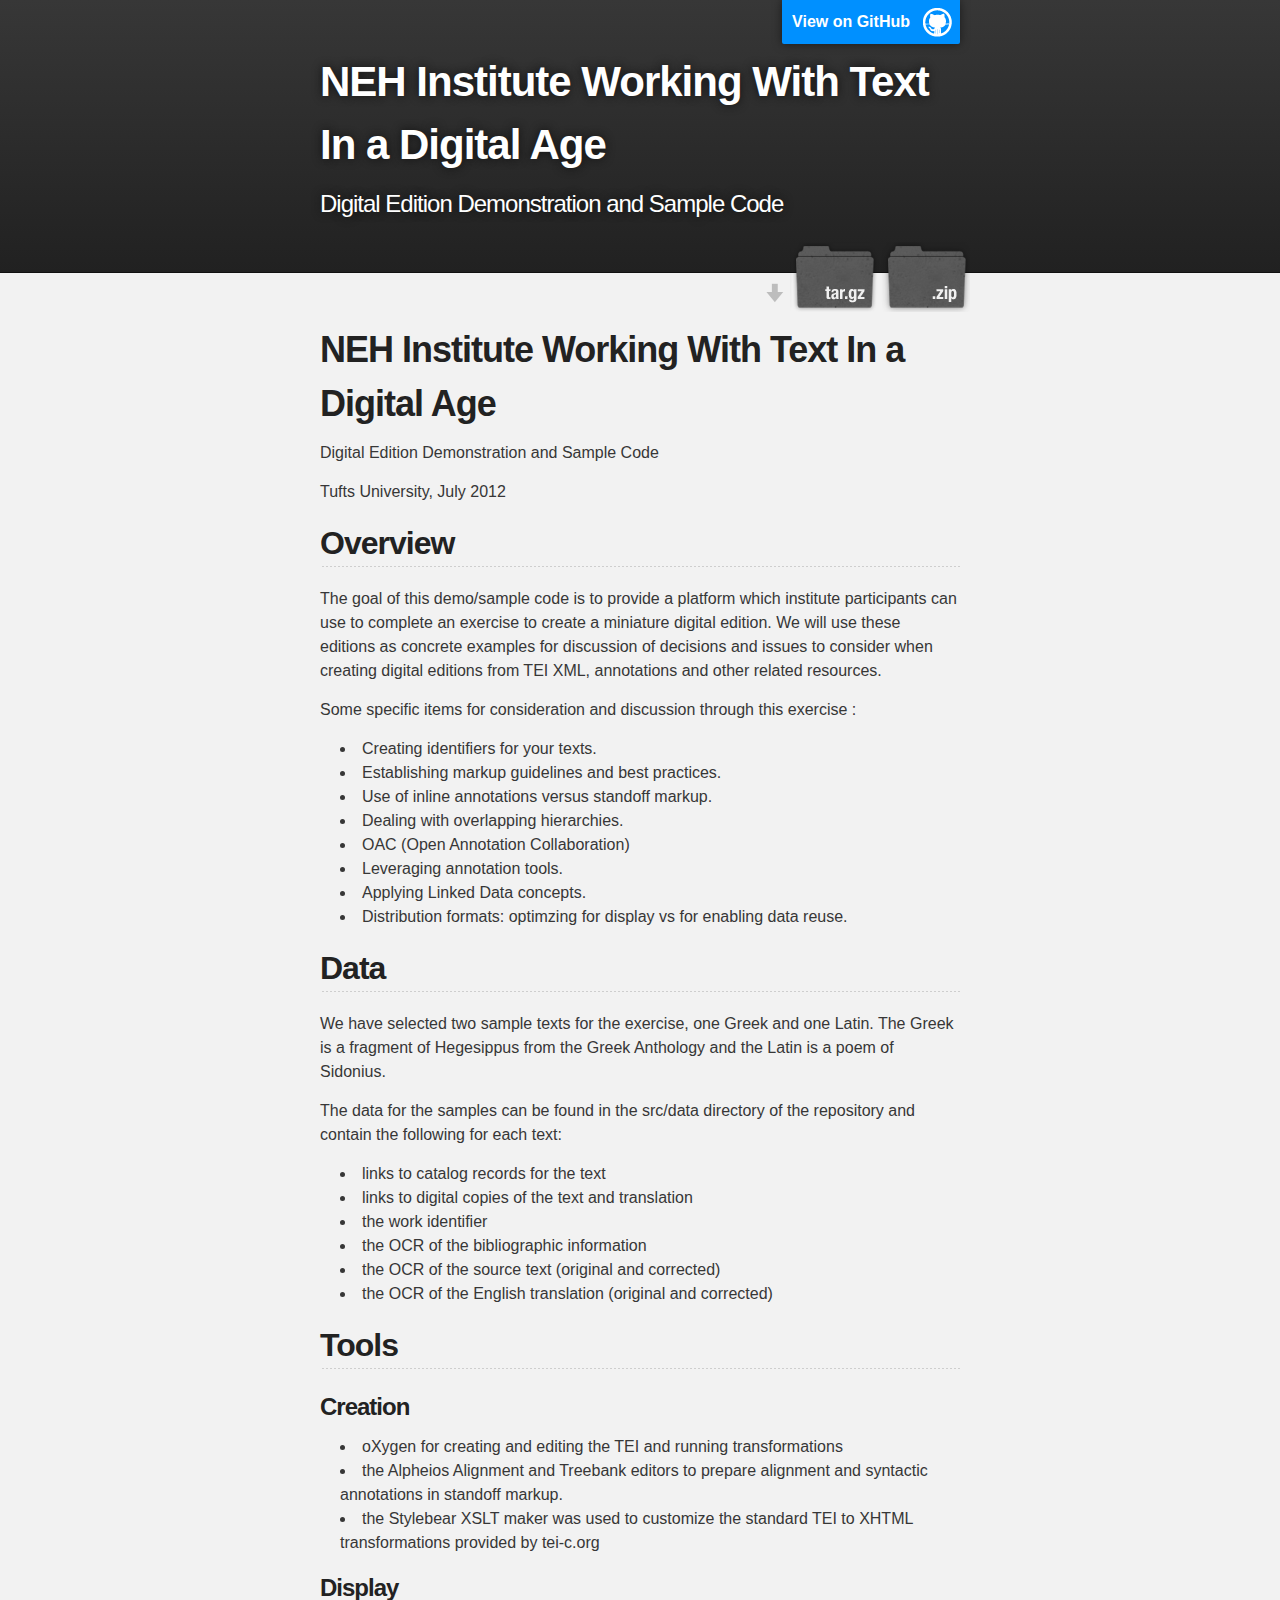
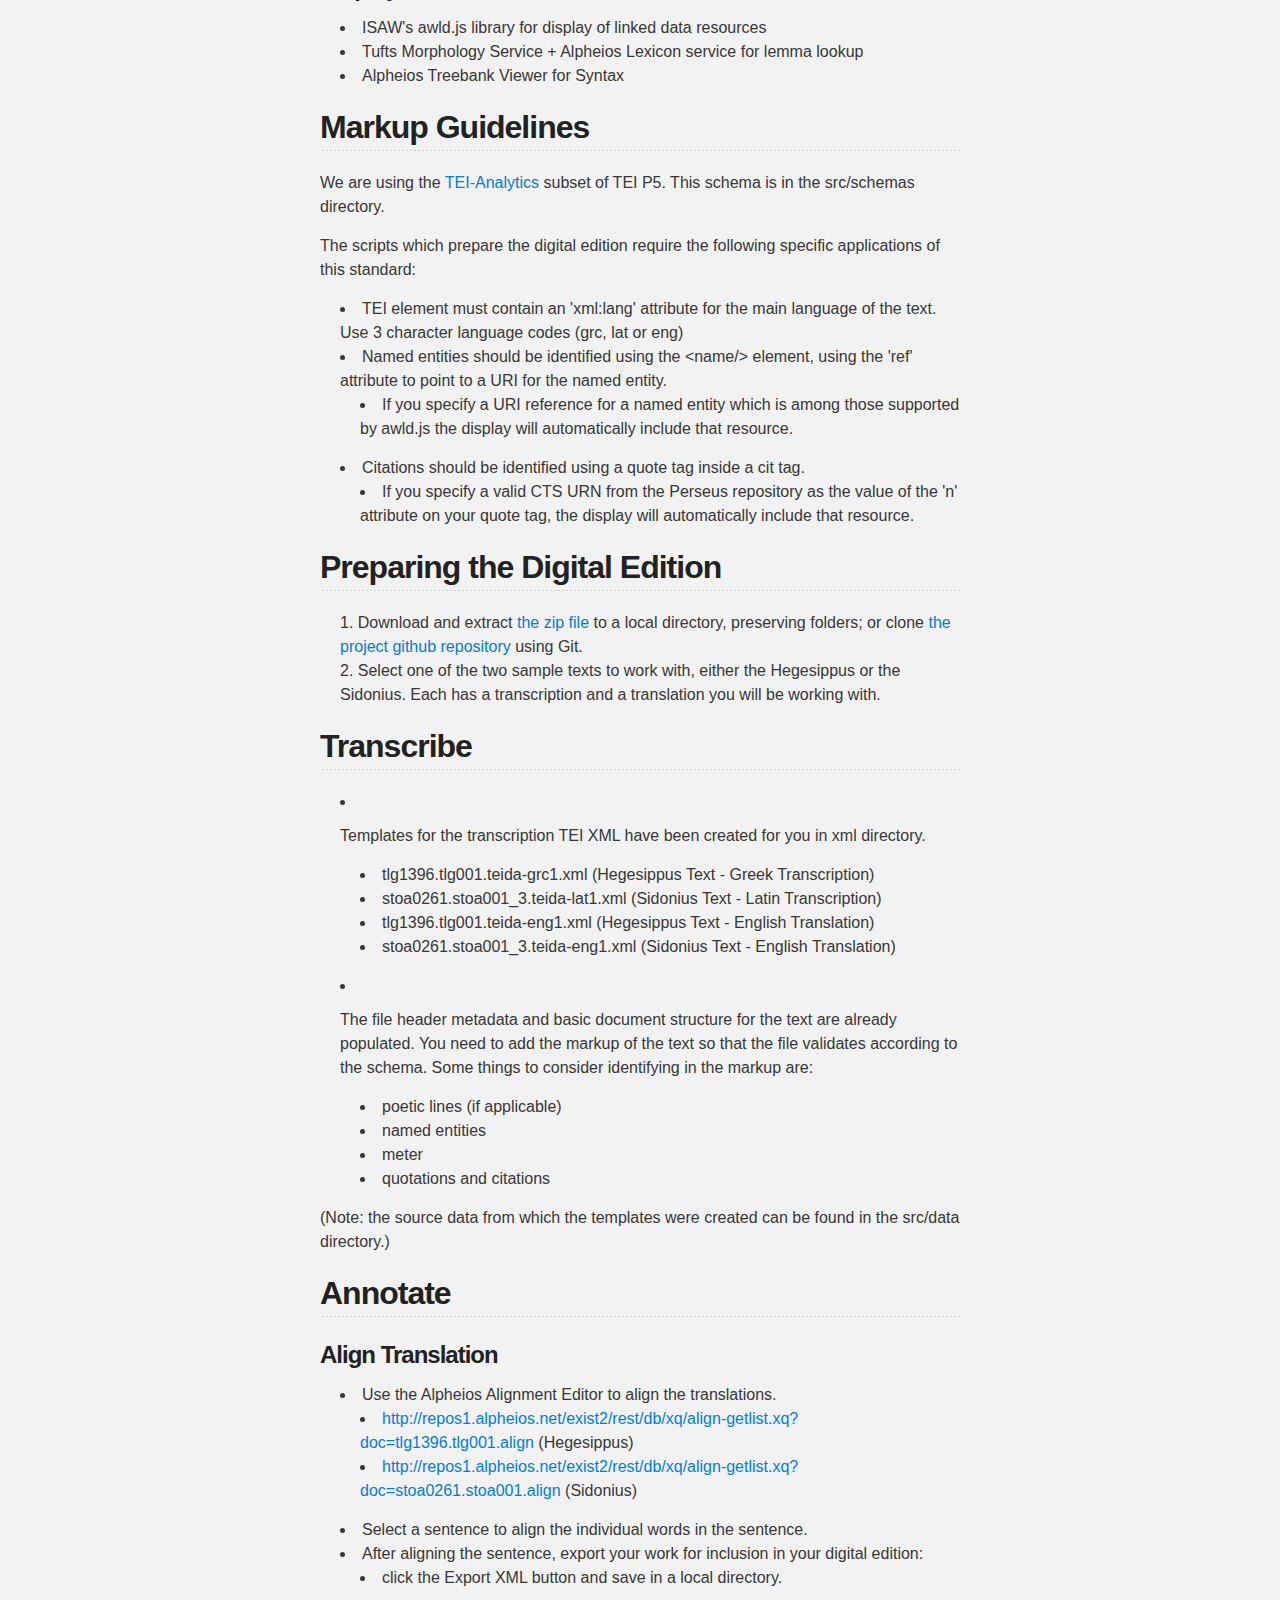
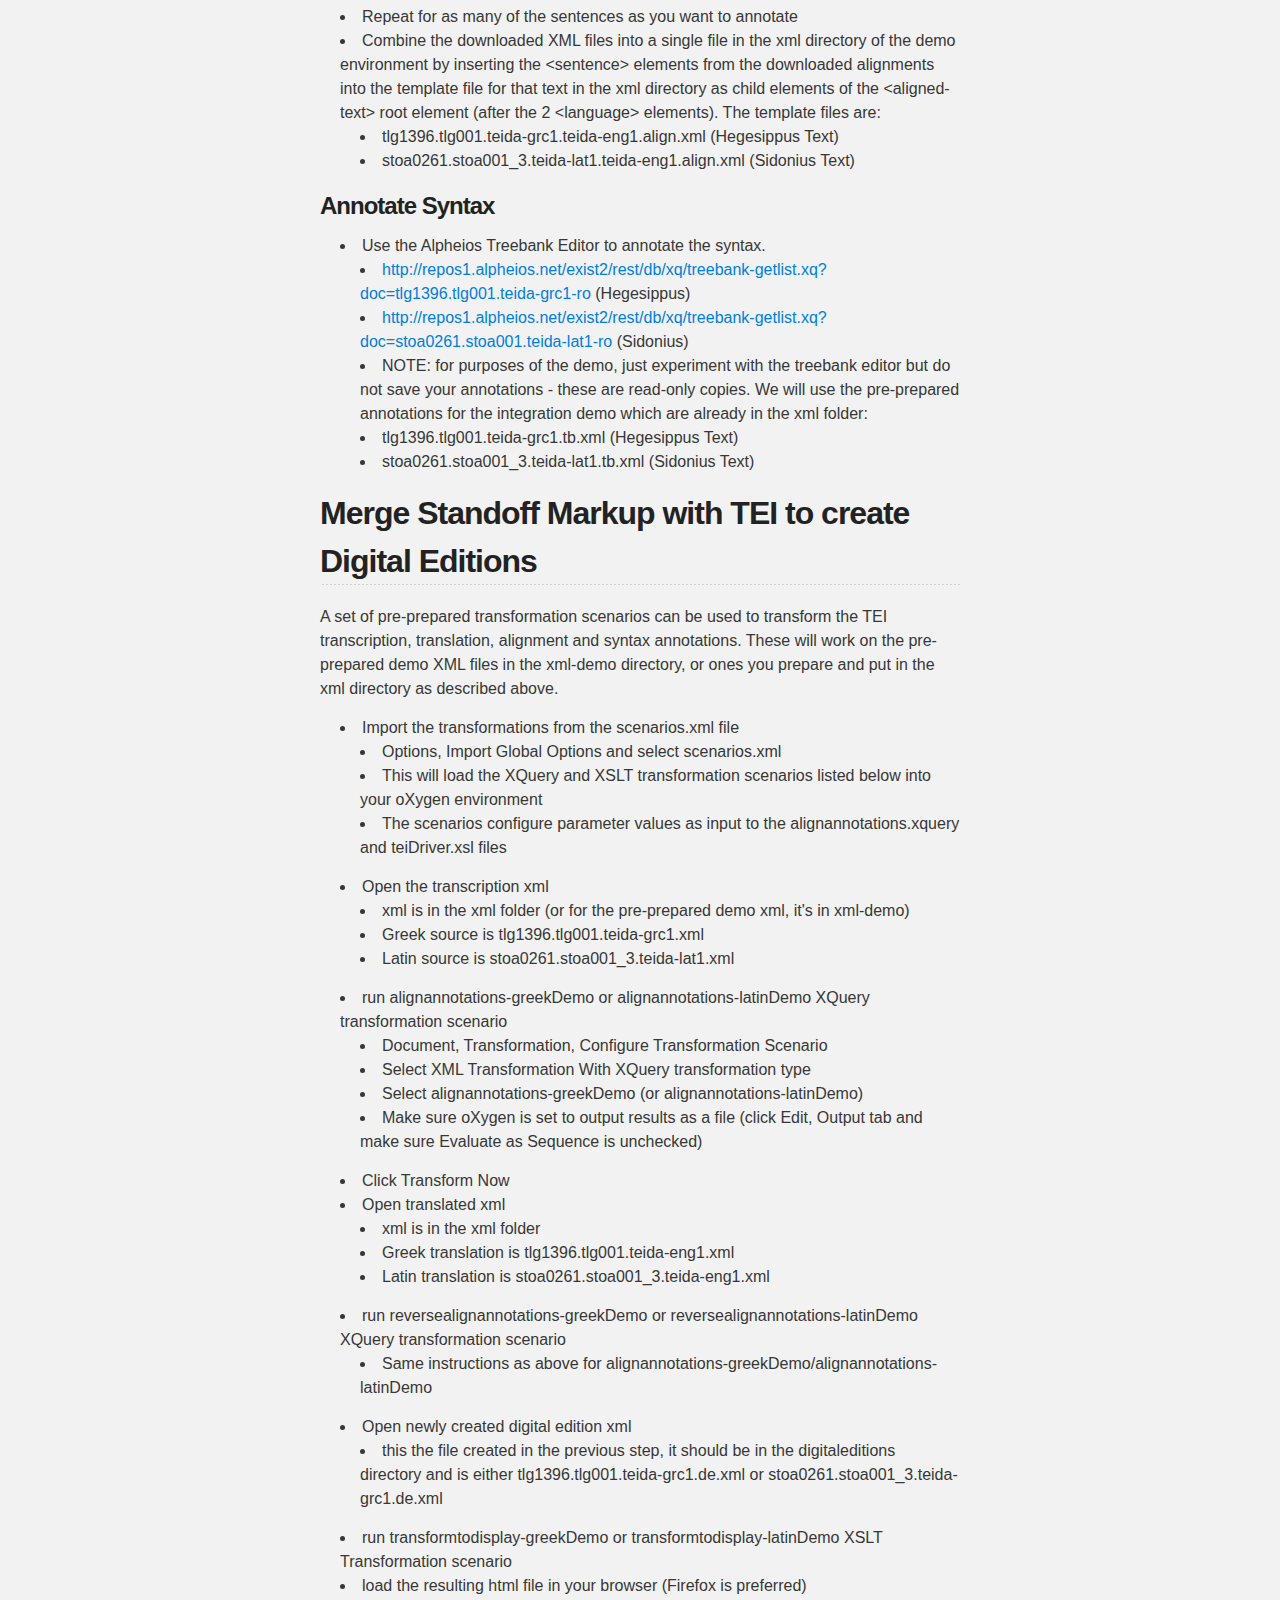
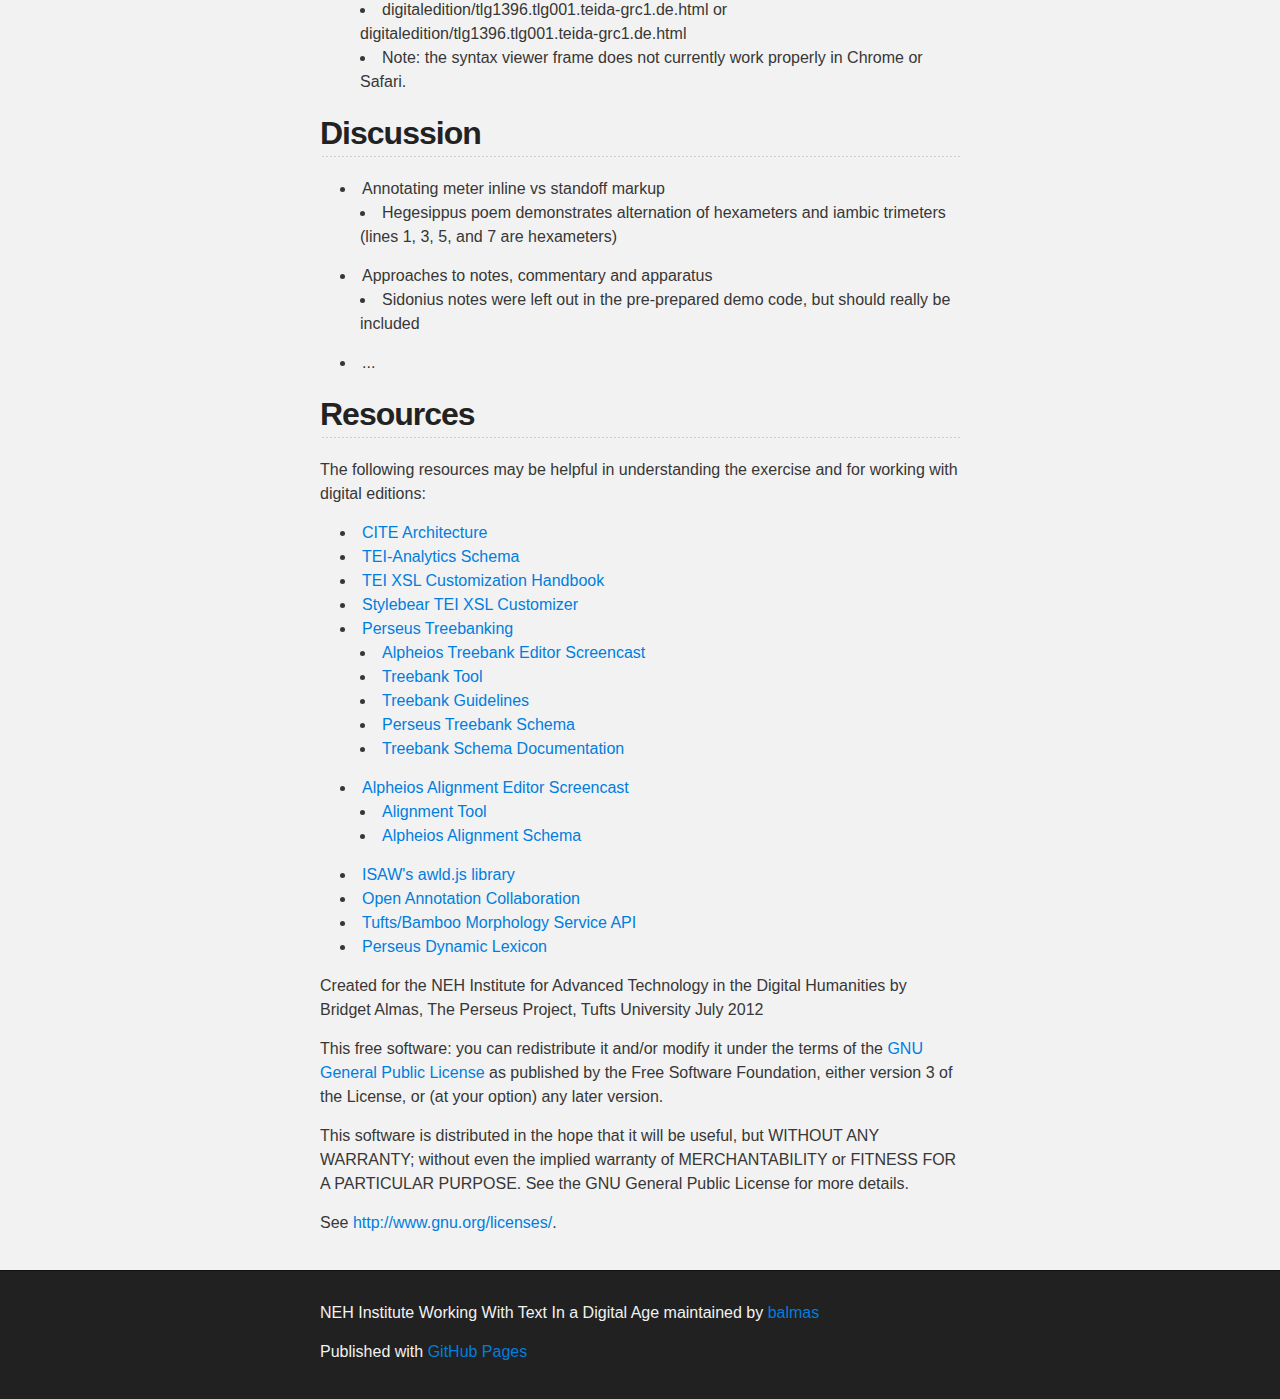
<file: index.html>
<!DOCTYPE html>
<html>

  <head>
    <meta charset='utf-8' />
    <meta http-equiv="X-UA-Compatible" content="chrome=1" />
    <meta name="description" content="NEH Institute Working With Text In a Digital Age :  Digital Edition Demonstration and Sample Code " />

    <link rel="stylesheet" type="text/css" media="screen" href="stylesheets/stylesheet.css">

    <title>NEH Institute Working With Text In a Digital Age</title>
  </head>

  <body>

    <!-- HEADER -->
    <div id="header_wrap" class="outer">
        <header class="inner">
          <a id="forkme_banner" href="https://github.com/balmas/tei-digital-age">View on GitHub</a>

          <h1 id="project_title">NEH Institute Working With Text In a Digital Age</h1>
          <h2 id="project_tagline"> Digital Edition Demonstration and Sample Code </h2>

            <section id="downloads">
              <a class="zip_download_link" href="https://github.com/balmas/tei-digital-age/zipball/master">Download this project as a .zip file</a>
              <a class="tar_download_link" href="https://github.com/balmas/tei-digital-age/tarball/master">Download this project as a tar.gz file</a>
            </section>
        </header>
    </div>

    <!-- MAIN CONTENT -->
    <div id="main_content_wrap" class="outer">
      <section id="main_content" class="inner">
        <h1>NEH Institute Working With Text In a Digital Age</h1>

<p>Digital Edition Demonstration and Sample Code </p>

<p>Tufts University, July 2012</p>

<h2>Overview</h2>

<p>The goal of this demo/sample code is to provide a platform which institute participants can use to complete an exercise to create a miniature digital edition.  We will use
these editions as concrete examples for discussion of decisions and issues to consider when creating digital editions from TEI XML, annotations and other related resources.</p>

<p>Some specific items for consideration and discussion through this exercise :</p>

<ul>
<li>Creating identifiers for your texts.</li>
<li>Establishing markup guidelines and best practices.</li>
<li>Use of inline annotations versus standoff markup.</li>
<li>Dealing with overlapping hierarchies.</li>
<li>OAC (Open Annotation Collaboration)</li>
<li>Leveraging annotation tools.</li>
<li>Applying Linked Data concepts.</li>
<li>Distribution formats: optimzing for display vs for enabling data reuse.</li>
</ul><h2>Data</h2>

<p>We have selected two sample texts for the exercise, one Greek and one Latin. The Greek is a fragment of Hegesippus from the Greek Anthology and the Latin is a poem of Sidonius.  </p>

<p>The data for the samples can be found in the src/data directory of the repository and contain the following for each text:</p>

<ul>
<li>links to catalog records for the text</li>
<li>links to digital copies of the text and translation</li>
<li>the work identifier</li>
<li>the OCR of the bibliographic information</li>
<li>the OCR of the source text (original and corrected)</li>
<li>the OCR of the English translation (original and corrected)</li>
</ul><h2>Tools</h2>

<h3>Creation</h3>

<ul>
<li>oXygen for creating and editing the TEI and running transformations </li>
<li>the Alpheios Alignment and Treebank editors to prepare alignment and syntactic annotations in standoff markup. </li>
<li>the Stylebear XSLT maker was used to customize the standard TEI to XHTML transformations provided by tei-c.org </li>
</ul><h3>Display</h3>

<ul>
<li>ISAW's awld.js library for display of linked data resources </li>
<li>Tufts Morphology Service + Alpheios Lexicon service for lemma lookup</li>
<li>Alpheios Treebank Viewer for Syntax</li>
</ul><h2>Markup Guidelines</h2>

<p>We are using the <a href="http://segonku.unl.edu/teianalytics/TEIAnalytics.html">TEI-Analytics</a> subset of TEI P5. This schema is in the src/schemas directory.  </p>

<p>The scripts which prepare the digital edition require the following specific applications of this standard:</p>

<ul>
<li>TEI element must contain an 'xml:lang' attribute for the main language of the text. Use 3 character language codes (grc, lat or eng)</li>
<li>Named entities should be identified using the &lt;name/&gt; element, using the 'ref' attribute to point to a URI for the named entity.

<ul>
<li>If you specify a URI reference for a named entity which is among those supported by awld.js the display will automatically include that resource.</li>
</ul>
</li>
<li>Citations should be identified using a quote tag inside a cit tag.<br><ul>
<li>If you specify a valid CTS URN from the Perseus repository as the value of the 'n' attribute on your quote tag, the display will automatically include that resource.</li>
</ul>
</li>
</ul><h2>Preparing the Digital Edition</h2>

<ol>
<li>Download and extract <a href="https://github.com/balmas/tei-digital-age/zipball/master">the zip file</a> to a local directory, preserving folders; or clone <a href="https://github.com/balmas/tei-digital-age">the project github repository</a> using Git.</li>
<li>Select one of the two sample texts to work with, either the Hegesippus or the Sidonius. Each has a transcription and a translation you will be working with. </li>
</ol><h2>Transcribe</h2>

<ul>
<li>
<p>Templates for the transcription TEI XML have been created for you in xml directory. </p>

<ul>
<li>tlg1396.tlg001.teida-grc1.xml (Hegesippus Text - Greek Transcription)</li>
<li>stoa0261.stoa001_3.teida-lat1.xml (Sidonius Text - Latin Transcription)</li>
<li>tlg1396.tlg001.teida-eng1.xml (Hegesippus Text - English Translation)</li>
<li>stoa0261.stoa001_3.teida-eng1.xml (Sidonius Text - English Translation)</li>
</ul>
</li>
<li>
<p>The file header metadata and basic document structure for the text are already populated. You need to add the markup of the text so that the file validates according to the schema.  Some things to consider identifying in the markup are:</p>

<ul>
<li>poetic lines (if applicable)</li>
<li>named entities</li>
<li>meter</li>
<li>quotations and citations</li>
</ul>
</li>
</ul><p>(Note: the source data from which the templates were created can be found in the src/data directory.)</p>

<h2>Annotate</h2>

<h3>Align Translation</h3>

<ul>
<li>Use the Alpheios Alignment Editor to align the translations.

<ul>
<li>
<a href="http://repos1.alpheios.net/exist2/rest/db/xq/align-getlist.xq?doc=tlg1396.tlg001.align">http://repos1.alpheios.net/exist2/rest/db/xq/align-getlist.xq?doc=tlg1396.tlg001.align</a> (Hegesippus)</li>
<li>
<a href="http://repos1.alpheios.net/exist2/rest/db/xq/align-getlist.xq?doc=stoa0261.stoa001.align">http://repos1.alpheios.net/exist2/rest/db/xq/align-getlist.xq?doc=stoa0261.stoa001.align</a> (Sidonius)</li>
</ul>
</li>
<li>Select a sentence to align the individual words in the sentence.</li>
<li>After aligning the sentence, export your work for inclusion in your digital edition:

<ul>
<li>click the Export XML button and save in a local directory.</li>
</ul>
</li>
<li>Repeat for as many of the sentences as you want to annotate</li>
<li>Combine the downloaded XML files into a single file in the xml directory of the demo environment by inserting the &lt;sentence&gt; elements from the downloaded alignments into the template file for that text in the xml directory 
as child elements of the &lt;aligned-text&gt; root element (after the 2 &lt;language&gt; elements). The template files are:

<ul>
<li>tlg1396.tlg001.teida-grc1.teida-eng1.align.xml (Hegesippus Text)</li>
<li>stoa0261.stoa001_3.teida-lat1.teida-eng1.align.xml (Sidonius Text)</li>
</ul>
</li>
</ul><h3>Annotate Syntax</h3>

<ul>
<li>Use the Alpheios Treebank Editor to annotate the syntax.

<ul>
<li>
<a href="http://repos1.alpheios.net/exist2/rest/db/xq/treebank-getlist.xq?doc=tlg1396.tlg001.teida-grc1-ro">http://repos1.alpheios.net/exist2/rest/db/xq/treebank-getlist.xq?doc=tlg1396.tlg001.teida-grc1-ro</a> (Hegesippus)</li>
<li>
<a href="http://repos1.alpheios.net/exist2/rest/db/xq/treebank-getlist.xq?doc=stoa0261.stoa001.teida-lat1-ro">http://repos1.alpheios.net/exist2/rest/db/xq/treebank-getlist.xq?doc=stoa0261.stoa001.teida-lat1-ro</a> (Sidonius)</li>
<li>NOTE: for purposes of the demo, just experiment with the treebank editor but do not save your annotations - these are read-only copies.  We will use 
the pre-prepared annotations for the integration demo which are already in the xml folder:</li>
<li>tlg1396.tlg001.teida-grc1.tb.xml (Hegesippus Text)</li>
<li>stoa0261.stoa001_3.teida-lat1.tb.xml (Sidonius Text)</li>
</ul>
</li>
</ul><h2>Merge Standoff Markup with TEI to create Digital Editions</h2>

<p>A set of pre-prepared transformation scenarios can be used to transform the TEI transcription, translation, alignment and syntax annotations. These will work 
on the pre-prepared demo XML files in the xml-demo directory, or ones you prepare and put in the xml directory as described above.</p>

<ul>
<li>Import the transformations from the scenarios.xml file

<ul>
<li>Options, Import Global Options and select scenarios.xml</li>
<li>This will load the XQuery and XSLT transformation scenarios listed below into your oXygen environment</li>
<li>The scenarios configure parameter values as input to the alignannotations.xquery and teiDriver.xsl files</li>
</ul>
</li>
<li>Open the transcription xml

<ul>
<li>xml is in the xml folder (or for the pre-prepared demo xml, it's in xml-demo)</li>
<li>Greek source is tlg1396.tlg001.teida-grc1.xml</li>
<li>Latin source is stoa0261.stoa001_3.teida-lat1.xml</li>
</ul>
</li>
<li>run alignannotations-greekDemo or alignannotations-latinDemo XQuery transformation scenario

<ul>
<li>Document, Transformation, Configure Transformation Scenario</li>
<li>Select XML Transformation With XQuery transformation type</li>
<li>Select alignannotations-greekDemo (or alignannotations-latinDemo)</li>
<li>Make sure oXygen is set to output results as a file (click Edit, Output tab and make sure Evaluate as Sequence is unchecked)</li>
</ul>
</li>
<li>Click Transform Now</li>
<li>Open translated xml

<ul>
<li>xml is in the xml folder</li>
<li>Greek translation is tlg1396.tlg001.teida-eng1.xml</li>
<li>Latin translation is stoa0261.stoa001_3.teida-eng1.xml</li>
</ul>
</li>
<li>run reversealignannotations-greekDemo or reversealignannotations-latinDemo XQuery transformation scenario

<ul>
<li>Same instructions as above for alignannotations-greekDemo/alignannotations-latinDemo</li>
</ul>
</li>
<li>Open newly created digital edition xml

<ul>
<li>this the file created in the previous step, it should be in the digitaleditions directory and is either tlg1396.tlg001.teida-grc1.de.xml or stoa0261.stoa001_3.teida-grc1.de.xml</li>
</ul>
</li>
<li>run transformtodisplay-greekDemo or transformtodisplay-latinDemo XSLT Transformation scenario</li>
<li>load the resulting html file in your browser (Firefox is preferred)

<ul>
<li>digitaledition/tlg1396.tlg001.teida-grc1.de.html or digitaledition/tlg1396.tlg001.teida-grc1.de.html </li>
<li>Note: the syntax viewer frame does not currently work properly in Chrome or Safari.</li>
</ul>
</li>
</ul><h2>Discussion</h2>

<ul>
<li>Annotating meter inline vs standoff markup

<ul>
<li>Hegesippus poem demonstrates alternation of hexameters and iambic trimeters (lines 1, 3, 5, and 7 are hexameters)</li>
</ul>
</li>
<li>Approaches to notes, commentary and apparatus

<ul>
<li>Sidonius notes were left out in the pre-prepared demo code, but should really be included</li>
</ul>
</li>
<li>...</li>
</ul><h2>Resources</h2>

<p>The following resources may be helpful in understanding the exercise and for working with digital editions:</p>

<ul>
<li><a href="http://www.homermultitext.org/hmt-doc/cite/index.html">CITE Architecture</a></li>
<li><a href="http://segonku.unl.edu/teianalytics/TEIAnalytics.html">TEI-Analytics Schema</a></li>
<li><a href="http://www.tei-c.org/release/doc/tei-xsl-common/customize.html">TEI XSL Customization Handbook</a></li>
<li><a href="http://www.tei-c.org/release/doc/tei-xsl-common/style.html">Stylebear TEI XSL Customizer</a></li>
<li>
<a href="http://nlp.perseus.tufts.edu/syntax/treebank/">Perseus Treebanking</a>

<ul>
<li><a href="http://vimeo.com/15324213">Alpheios Treebank Editor Screencast</a></li>
<li><a href="http://repos1.alpheios.net/exist/rest/db/app/treebank-entertext.xhtml">Treebank Tool</a></li>
<li><a href="http://treebank.alpheios.net/">Treebank Guidelines</a></li>
<li><a href="http://nlp.perseus.tufts.edu/syntax/treebank/agdt/1.6/data/treebank-1.5.xsd">Perseus Treebank Schema</a></li>
<li><a href="http://nlp.perseus.tufts.edu/syntax/treebank/agdt/1.6/docs/README.txt">Treebank Schema Documentation</a></li>
</ul>
</li>
<li>
<a href="http://alpheios.net/alpheios-demos/alignment/index.html">Alpheios Alignment Editor Screencast</a>

<ul>
<li><a href="http://repos1.alpheios.net/exist/rest/db/app/align-entersentence.xhtml">Alignment Tool</a></li>
<li><a href="https://alpheios.svn.sourceforge.net/svnroot/alpheios/xml_ctl_files/schemas/trunk/aligned-text.xsd">Alpheios Alignment Schema</a></li>
</ul>
</li>
<li><a href="http://isawnyu.github.com/awld-js/">ISAW's awld.js library</a></li>
<li><a href="http://www.openannotation.org/">Open Annotation Collaboration</a></li>
<li><a href="https://wiki.projectbamboo.org/display/BTECH/Morphological+Analysis+Service+Contract+Description">Tufts/Bamboo Morphology Service API</a></li>
<li><a href="http://nlp.perseus.tufts.edu/lexicon/">Perseus Dynamic Lexicon</a></li>
</ul><p>Created for the NEH Institute for Advanced Technology in the Digital Humanities by Bridget Almas, The Perseus Project, Tufts University July 2012</p>

<p>This free software: you can redistribute it and/or modify it under the terms of the <a href="http://www.gnu.org/licenses/">GNU General Public License</a> as published by the Free Software Foundation, 
either version 3 of the License, or (at your option) any later version.</p>

<p>This  software is distributed in the hope that it will be useful, but WITHOUT ANY WARRANTY; without even the implied warranty of 
MERCHANTABILITY or FITNESS FOR A PARTICULAR PURPOSE.  See the GNU General Public License for more details.</p>

<p>See <a href="http://www.gnu.org/licenses/">http://www.gnu.org/licenses/</a>.</p>
      </section>
    </div>

    <!-- FOOTER  -->
    <div id="footer_wrap" class="outer">
      <footer class="inner">
        <p class="copyright">NEH Institute Working With Text In a Digital Age maintained by <a href="https://github.com/balmas">balmas</a></p>
        <p>Published with <a href="http://pages.github.com">GitHub Pages</a></p>
      </footer>
    </div>

    

  </body>
</html>
</file>
<file: stylesheets/stylesheet.css>
/*******************************************************************************
Slate Theme for Github Pages
by Jason Costello, @jsncostello
*******************************************************************************/

@import url(pygment_trac.css);

/*******************************************************************************
MeyerWeb Reset
*******************************************************************************/

html, body, div, span, applet, object, iframe,
h1, h2, h3, h4, h5, h6, p, blockquote, pre,
a, abbr, acronym, address, big, cite, code,
del, dfn, em, img, ins, kbd, q, s, samp,
small, strike, strong, sub, sup, tt, var,
b, u, i, center,
dl, dt, dd, ol, ul, li,
fieldset, form, label, legend,
table, caption, tbody, tfoot, thead, tr, th, td,
article, aside, canvas, details, embed,
figure, figcaption, footer, header, hgroup,
menu, nav, output, ruby, section, summary,
time, mark, audio, video {
  margin: 0;
  padding: 0;
  border: 0;
  font: inherit;
  vertical-align: baseline;
}

/* HTML5 display-role reset for older browsers */
article, aside, details, figcaption, figure,
footer, header, hgroup, menu, nav, section {
  display: block;
}

ol, ul {
  list-style: none;
}

blockquote, q {
}

table {
  border-collapse: collapse;
  border-spacing: 0;
}

a:focus {
  outline: none;
}

/*******************************************************************************
Theme Styles
*******************************************************************************/

body {
  box-sizing: border-box;
  color:#373737;
  background: #212121;
  font-size: 16px;
  font-family: 'Myriad Pro', Calibri, Helvetica, Arial, sans-serif;
  line-height: 1.5;
  -webkit-font-smoothing: antialiased;
}

h1, h2, h3, h4, h5, h6 {
  margin: 10px 0;
  font-weight: 700;
  color:#222222;
  font-family: 'Lucida Grande', 'Calibri', Helvetica, Arial, sans-serif;
  letter-spacing: -1px;
}

h1 {
  font-size: 36px;
  font-weight: 700;
}

h2 {
  padding-bottom: 10px;
  font-size: 32px;
  background: url('../images/bg_hr.png') repeat-x bottom;
}

h3 {
  font-size: 24px;
}

h4 {
  font-size: 21px;
}

h5 {
  font-size: 18px;
}

h6 {
  font-size: 16px;
}

p {
  margin: 10px 0 15px 0;
}

footer p {
  color: #f2f2f2;
}

a {
  text-decoration: none;
  color: #007edf;
  text-shadow: none;

  transition: color 0.5s ease;
  transition: text-shadow 0.5s ease;
  -webkit-transition: color 0.5s ease;
  -webkit-transition: text-shadow 0.5s ease;
  -moz-transition: color 0.5s ease;
  -moz-transition: text-shadow 0.5s ease;
  -o-transition: color 0.5s ease;
  -o-transition: text-shadow 0.5s ease;
  -ms-transition: color 0.5s ease;
  -ms-transition: text-shadow 0.5s ease;
}

#main_content a:hover {
  color: #0069ba;
  text-shadow: #0090ff 0px 0px 2px;
}

footer a:hover {
  color: #43adff;
  text-shadow: #0090ff 0px 0px 2px;
}

em {
  font-style: italic;
}

strong {
  font-weight: bold;
}

img {
  position: relative;
  margin: 0 auto;
  max-width: 739px;
  padding: 5px;
  margin: 10px 0 10px 0;
  border: 1px solid #ebebeb;

  box-shadow: 0 0 5px #ebebeb;
  -webkit-box-shadow: 0 0 5px #ebebeb;
  -moz-box-shadow: 0 0 5px #ebebeb;
  -o-box-shadow: 0 0 5px #ebebeb;
  -ms-box-shadow: 0 0 5px #ebebeb;
}

pre, code {
  width: 100%;
  color: #222;
  background-color: #fff;

  font-family: Monaco, "Bitstream Vera Sans Mono", "Lucida Console", Terminal, monospace;
  font-size: 14px;

  border-radius: 2px;
  -moz-border-radius: 2px;
  -webkit-border-radius: 2px;



}

pre {
  width: 100%;
  padding: 10px;
  box-shadow: 0 0 10px rgba(0,0,0,.1);
  overflow: auto;
}

code {
  padding: 3px;
  margin: 0 3px;
  box-shadow: 0 0 10px rgba(0,0,0,.1);
}

pre code {
  display: block;
  box-shadow: none;
}

blockquote {
  color: #666;
  margin-bottom: 20px;
  padding: 0 0 0 20px;
  border-left: 3px solid #bbb;
}

ul, ol, dl {
  margin-bottom: 15px
}

ul li {
  list-style: inside;
  padding-left: 20px;
}

ol li {
  list-style: decimal inside;
  padding-left: 20px;
}

dl dt {
  font-weight: bold;
}

dl dd {
  padding-left: 20px;
  font-style: italic;
}

dl p {
  padding-left: 20px;
  font-style: italic;
}

hr {
  height: 1px;
  margin-bottom: 5px;
  border: none;
  background: url('../images/bg_hr.png') repeat-x center;
}

table {
  border: 1px solid #373737;
  margin-bottom: 20px;
  text-align: left;
 }

th {
  font-family: 'Lucida Grande', 'Helvetica Neue', Helvetica, Arial, sans-serif;
  padding: 10px;
  background: #373737;
  color: #fff;
 }

td {
  padding: 10px;
  border: 1px solid #373737;
 }

form {
  background: #f2f2f2;
  padding: 20px;
}

img {
  width: 100%;
  max-width: 100%;
}

/*******************************************************************************
Full-Width Styles
*******************************************************************************/

.outer {
  width: 100%;
}

.inner {
  position: relative;
  max-width: 640px;
  padding: 20px 10px;
  margin: 0 auto;
}

#forkme_banner {
  display: block;
  position: absolute;
  top:0;
  right: 10px;
  z-index: 10;
  padding: 10px 50px 10px 10px;
  color: #fff;
  background: url('../images/blacktocat.png') #0090ff no-repeat 95% 50%;
  font-weight: 700;
  box-shadow: 0 0 10px rgba(0,0,0,.5);
  border-bottom-left-radius: 2px;
  border-bottom-right-radius: 2px;
}

#header_wrap {
  background: #212121;
  background: -moz-linear-gradient(top, #373737, #212121);
  background: -webkit-linear-gradient(top, #373737, #212121);
  background: -ms-linear-gradient(top, #373737, #212121);
  background: -o-linear-gradient(top, #373737, #212121);
  background: linear-gradient(top, #373737, #212121);
}

#header_wrap .inner {
  padding: 50px 10px 30px 10px;
}

#project_title {
  margin: 0;
  color: #fff;
  font-size: 42px;
  font-weight: 700;
  text-shadow: #111 0px 0px 10px;
}

#project_tagline {
  color: #fff;
  font-size: 24px;
  font-weight: 300;
  background: none;
  text-shadow: #111 0px 0px 10px;
}

#downloads {
  position: absolute;
  width: 210px;
  z-index: 10;
  bottom: -40px;
  right: 0;
  height: 70px;
  background: url('../images/icon_download.png') no-repeat 0% 90%;
}

.zip_download_link {
  display: block;
  float: right;
  width: 90px;
  height:70px;
  text-indent: -5000px;
  overflow: hidden;
  background: url(../images/sprite_download.png) no-repeat bottom left;
}

.tar_download_link {
  display: block;
  float: right;
  width: 90px;
  height:70px;
  text-indent: -5000px;
  overflow: hidden;
  background: url(../images/sprite_download.png) no-repeat bottom right;
  margin-left: 10px;
}

.zip_download_link:hover {
  background: url(../images/sprite_download.png) no-repeat top left;
}

.tar_download_link:hover {
  background: url(../images/sprite_download.png) no-repeat top right;
}

#main_content_wrap {
  background: #f2f2f2;
  border-top: 1px solid #111;
  border-bottom: 1px solid #111;
}

#main_content {
  padding-top: 40px;
}

#footer_wrap {
  background: #212121;
}



/*******************************************************************************
Small Device Styles
*******************************************************************************/

@media screen and (max-width: 480px) {
  body {
    font-size:14px;
  }

  #downloads {
    display: none;
  }

  .inner {
    min-width: 320px;
    max-width: 480px;
  }

  #project_title {
  font-size: 32px;
  }

  h1 {
    font-size: 28px;
  }

  h2 {
    font-size: 24px;
  }

  h3 {
    font-size: 21px;
  }

  h4 {
    font-size: 18px;
  }

  h5 {
    font-size: 14px;
  }

  h6 {
    font-size: 12px;
  }

  code, pre {
    min-width: 320px;
    max-width: 480px;
    font-size: 11px;
  }

}
</file>
